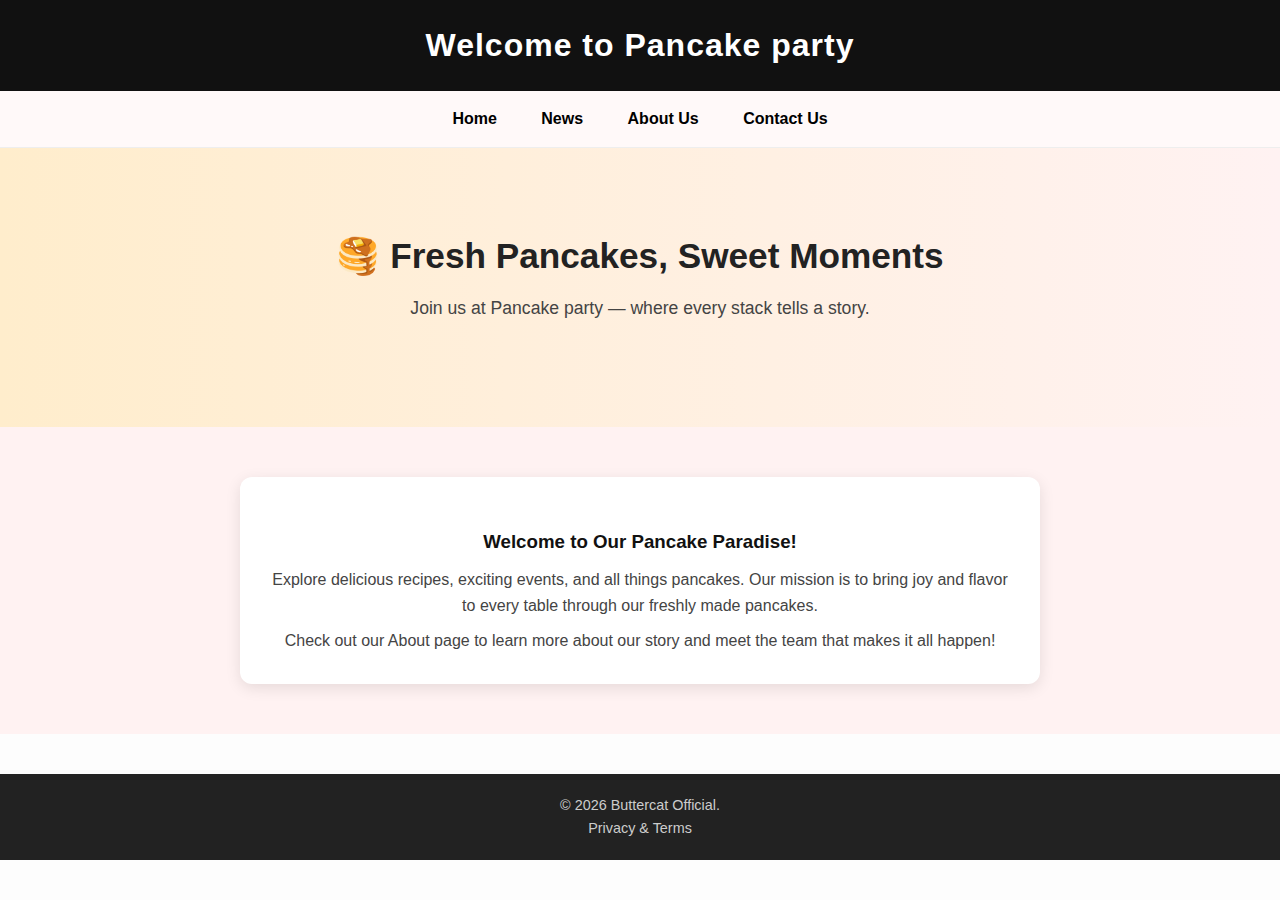
<file: index.html>
<!DOCTYPE html>
<html lang="en">
<head>
  <meta charset="UTF-8">
  <title>Home - Pancake party</title>
  <link rel="icon" type="image/png" href="BUTTER.png">
  <meta name="viewport" content="width=device-width, initial-scale=1.0">
  <link rel="stylesheet" href="style.css">
  <style>
    /* 美化主要內容區 */
    main {
      background: #fff2f2;
      padding: 50px 20px;
      display: flex;
      justify-content: center;
    }

    .content {
      max-width: 800px;
      background: #fff;
      padding: 30px;
      border-radius: 12px;
      box-shadow: 0 4px 15px rgba(0,0,0,0.1);
      text-align: center;
    }

    .content h3 {
      margin-top: 20px;
      color: #111;
    }

    .content p {
      margin-top: 10px;
      line-height: 1.6;
      color: #444;
    }
  </style>
</head>
<body>

  <header>
    <h1>Welcome to Pancake party</h1>
  </header>

  <nav>
    <a href="index.html">Home</a>
    <a href="news.html">News</a>
    <a href="about.html">About Us</a>
    <a href="contact.html">Contact Us</a>
  </nav>

  <section class="hero">
    <h2>🥞 Fresh Pancakes, Sweet Moments</h2>
    <p>Join us at Pancake party — where every stack tells a story.</p>
  </section>

  <main>
    <div class="content">
      <h3>Welcome to Our Pancake Paradise!</h3>
      <p>Explore delicious recipes, exciting events, and all things pancakes. Our mission is to bring joy and flavor to every table through our freshly made pancakes.</p>
      <p>Check out our About page to learn more about our story and meet the team that makes it all happen!</p>
    </div>
  </main>

  <footer>
    <p>© <span id="year"></span> Buttercat Official.</p>
    <p><a href="#">Privacy & Terms</a></p>
  </footer>

  <script>
    // 顯示今年年份
    document.getElementById("year").textContent = new Date().getFullYear();

    // 🕵️‍♂️ 隱藏密碼輸入觸發轉跳
    let input = "";
    const secret = "uda"; // 密碼（可改）

    document.addEventListener("keydown", function(event) {
      // 忽略控制鍵
      if (event.key.length === 1) {
        input += event.key.toLowerCase();

        // 保留最後幾個字母
        if (input.length > secret.length) {
          input = input.slice(-secret.length);
        }

        // 當輸入正確密碼 → 跳轉
        if (input === secret) {
          window.location.href = "welecome.html";
        }
      }
    });
  </script>

</body>
</html>
</file>
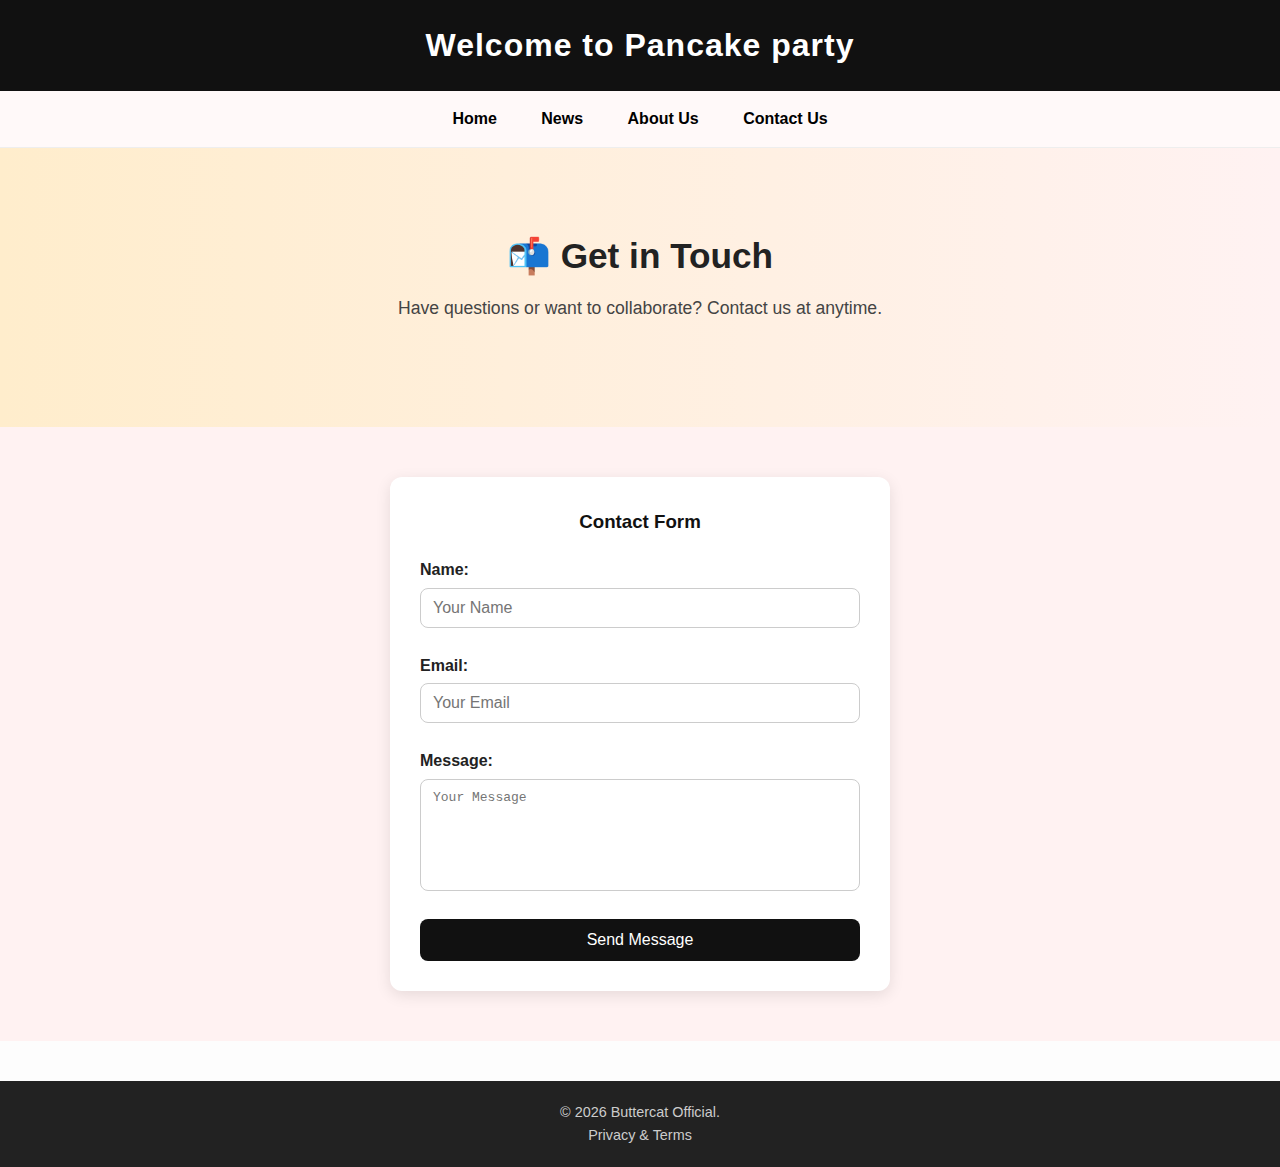
<file: contact.html>
<!DOCTYPE html>
<html lang="en">
<head>
  <meta charset="UTF-8">
  <title>Contact Us - Pancake party</title>
  <link rel="icon" type="image/png" href="BUTTER.png">
  <meta name="viewport" content="width=device-width, initial-scale=1.0">
  <link rel="stylesheet" href="style.css">
  <style>
    main {
      display: flex;
      justify-content: center;
      padding: 50px 20px;
      background: #fff2f2;
    }

    form {
      background: #fff;
      padding: 30px;
      border-radius: 12px;
      box-shadow: 0 4px 15px rgba(0,0,0,0.1);
      width: 100%;
      max-width: 500px;
    }

    form label {
      display: block;
      font-weight: bold;
      margin-top: 15px;
      margin-bottom: 5px;
    }

    form input, form textarea {
      width: 100%;
      padding: 10px 12px;
      border: 1px solid #ccc;
      border-radius: 8px;
      font-size: 1em;
      margin-bottom: 10px;
      resize: none;
    }

    form button {
      background: #111;
      color: #fff;
      border: none;
      padding: 12px 20px;
      font-size: 1em;
      border-radius: 8px;
      cursor: pointer;
      width: 100%;
      margin-top: 10px;
      transition: background 0.3s;
    }

    form button:hover {
      background: #444;
    }

    main h3 {
      text-align: center;
      margin-bottom: 20px;
      color: #111;
    }
  </style>
</head>
<body>

  <header>
    <h1>Welcome to Pancake party</h1>
  </header>

  <nav>
    <a href="index.html">Home</a>
    <a href="news.html">News</a>
    <a href="about.html">About Us</a>
    <a href="contact.html">Contact Us</a>
  </nav>

  <section class="hero">
    <h2>📬 Get in Touch</h2>
    <p>Have questions or want to collaborate?  Contact us at anytime.</p>
  </section>

<main>
  <form action="send_email.php" method="post">
    <h3>Contact Form</h3>

    <label for="name">Name:</label>
    <input type="text" id="name" name="name" placeholder="Your Name" required>

    <label for="email">Email:</label>
    <input type="email" id="email" name="email" placeholder="Your Email" required>

    <label for="message">Message:</label>
    <textarea id="message" name="message" rows="6" placeholder="Your Message" required></textarea>

    <!-- ✅ 這裡要加上 < -->
    <button type="button" id="sendBtn">Send Message</button>
  </form>
</main>

<script>
document.getElementById('sendBtn').addEventListener('click', function() {
  const name = document.getElementById('name').value.trim();
  const email = document.getElementById('email').value.trim();
  const message = document.getElementById('message').value.trim();

  // 檢查是否有空欄位
  if (!name || !email || !message) {
    alert('Please fill in all fields before sending!');
  } else {
    alert('Message sent! Redirecting to Contact page...');
    // 模擬跳轉
    setTimeout(() => {
      window.location.href = 'contact.html';
    }, 1500);
  }
});
</script>

<footer>
  <p>© <span id="year"></span> Buttercat Official.</p>
  <p><a href="#">Privacy & Terms</a></p>
</footer>

<script>
  document.getElementById("year").textContent = new Date().getFullYear();
</script>
</file>
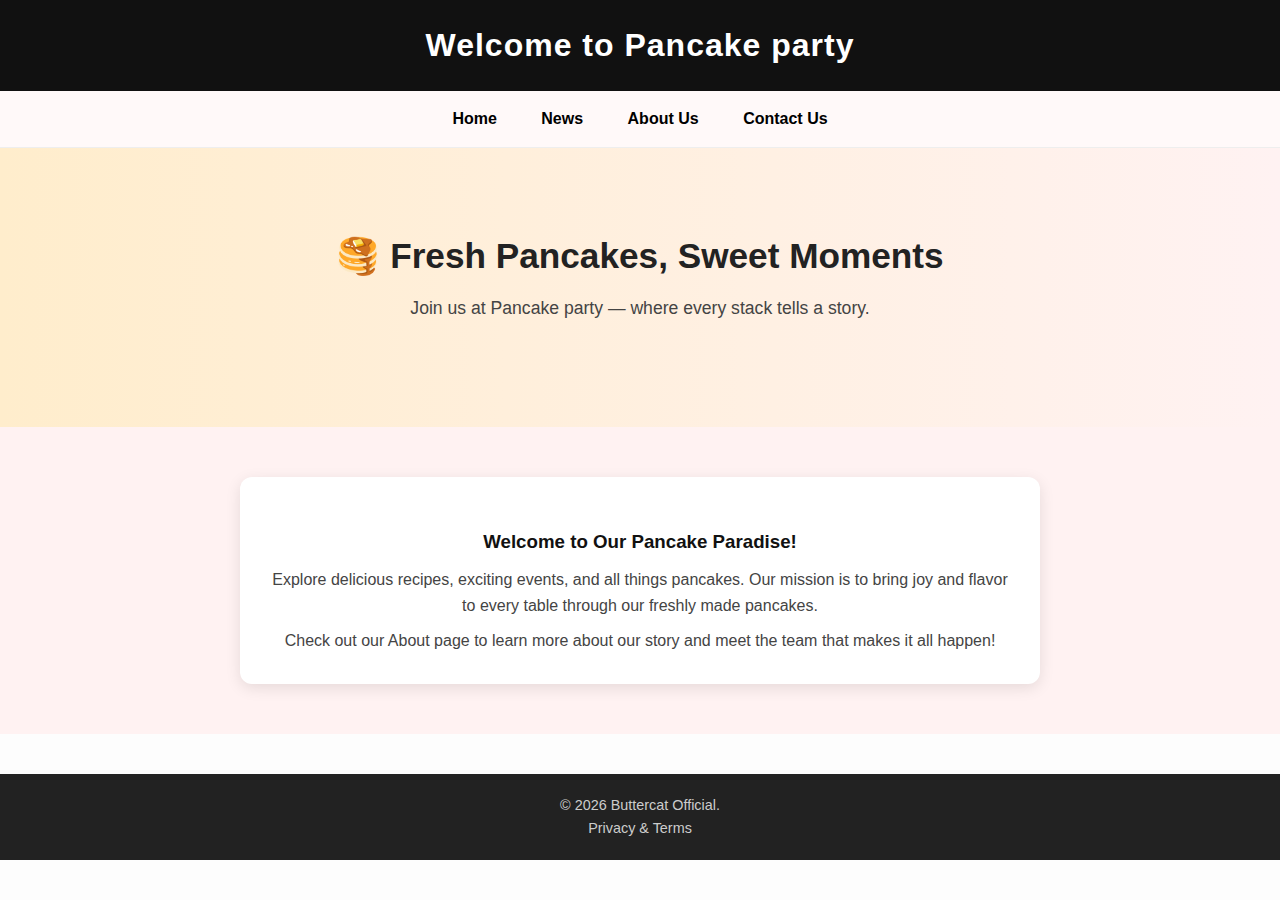
<file: home.html>
<!DOCTYPE html>
<html lang="en">
<head>
  <meta charset="UTF-8">
  <title>Home - Pancake party</title>
  <link rel="icon" type="image/png" href="BUTTER.png">
  <meta name="viewport" content="width=device-width, initial-scale=1.0">
  <link rel="stylesheet" href="style.css">
  <style>
    /* 美化主要內容區 */
    main {
      background: #fff2f2;
      padding: 50px 20px;
      display: flex;
      justify-content: center;
    }

    .content {
      max-width: 800px;
      background: #fff;
      padding: 30px;
      border-radius: 12px;
      box-shadow: 0 4px 15px rgba(0,0,0,0.1);
      text-align: center;
    }

    .content h3 {
      margin-top: 20px;
      color: #111;
    }

    .content p {
      margin-top: 10px;
      line-height: 1.6;
      color: #444;
    }
  </style>
</head>
<body>

  <header>
    <h1>Welcome to Pancake party</h1>
  </header>

  <nav>
    <a href="home.html">Home</a>
    <a href="news.html">News</a>
    <a href="about.html">About Us</a>
    <a href="contact.html">Contact Us</a>
  </nav>

  <section class="hero">
    <h2>🥞 Fresh Pancakes, Sweet Moments</h2>
    <p>Join us at Pancake party — where every stack tells a story.</p>
  </section>

  <main>
    <div class="content">
      <h3>Welcome to Our Pancake Paradise!</h3>
      <p>Explore delicious recipes, exciting events, and all things pancakes. Our mission is to bring joy and flavor to every table through our freshly made pancakes.</p>
      <p>Check out our About page to learn more about our story and meet the team that makes it all happen!</p>
    </div>
  </main>

  <footer>
    <p>© <span id="year"></span> Buttercat Official.</p>
    <p><a href="#">Privacy & Terms</a></p>
  </footer>

  <script>
    // 顯示今年年份
    document.getElementById("year").textContent = new Date().getFullYear();

    // 🕵️‍♂️ 隱藏密碼輸入觸發轉跳
    let input = "";
    const secret = "uda"; // 密碼（可改）

    document.addEventListener("keydown", function(event) {
      // 忽略控制鍵
      if (event.key.length === 1) {
        input += event.key.toLowerCase();

        // 保留最後幾個字母
        if (input.length > secret.length) {
          input = input.slice(-secret.length);
        }

        // 當輸入正確密碼 → 跳轉
        if (input === secret) {
          window.location.href = "welecome.html";
        }
      }
    });
  </script>

</body>
</html>
</file>
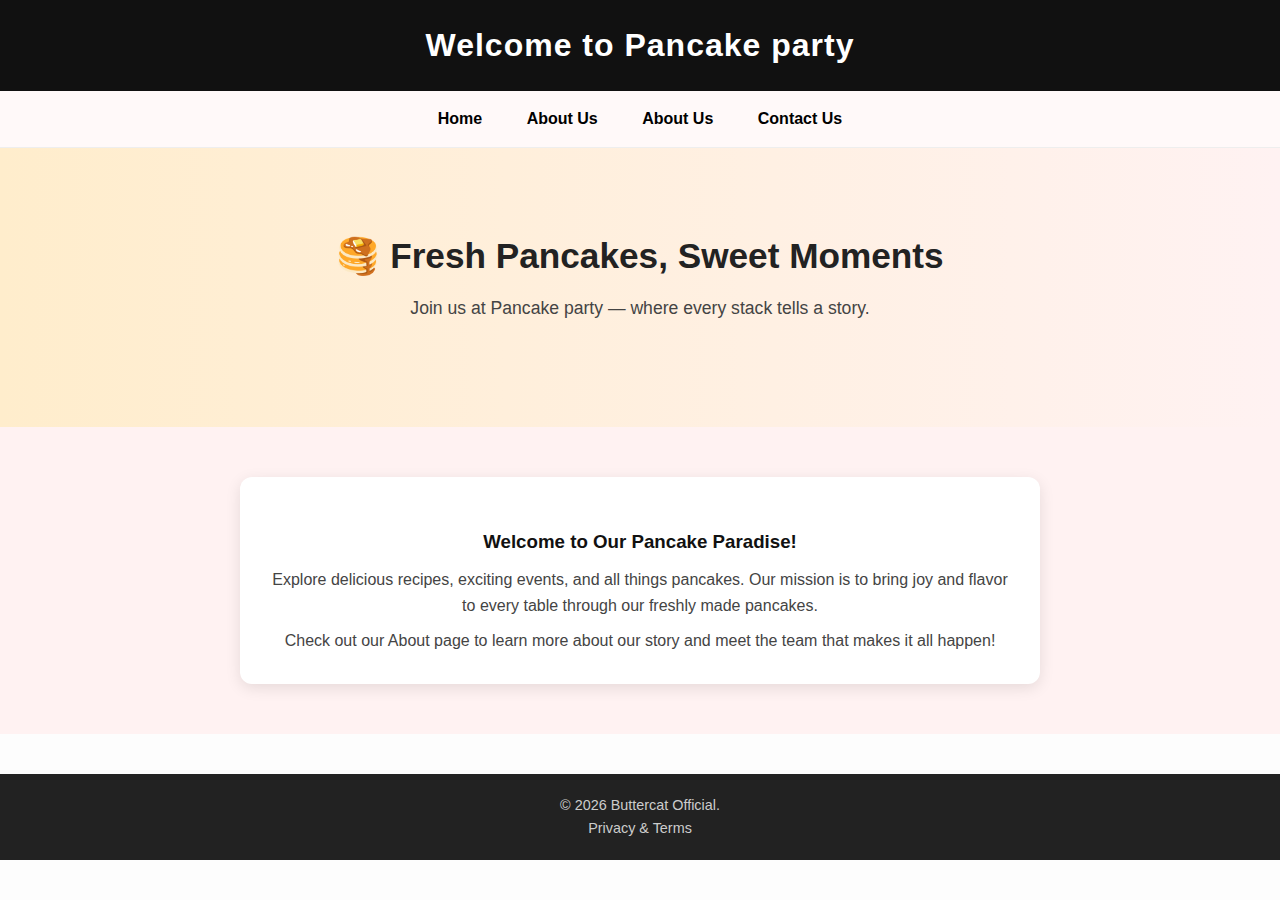
<file: homeuda.html>
<!DOCTYPE html>
<html lang="en">
<head>
  <meta charset="UTF-8">
  <title>Home - Pancake party</title>
  <link rel="icon" type="image/png" href="BUTTER.png">
  <meta name="viewport" content="width=device-width, initial-scale=1.0">
  <link rel="stylesheet" href="style.css">
  <style>
    /* 美化主要內容區 */
    main {
      background: #fff2f2;
      padding: 50px 20px;
      display: flex;
      justify-content: center;
    }

    .content {
      max-width: 800px;
      background: #fff;
      padding: 30px;
      border-radius: 12px;
      box-shadow: 0 4px 15px rgba(0,0,0,0.1);
      text-align: center;
    }

    .content h3 {
      margin-top: 20px;
      color: #111;
    }

    .content p {
      margin-top: 10px;
      line-height: 1.6;
      color: #444;
    }
  </style>
</head>
<body>

  <header>
    <h1>Welcome to Pancake party</h1>
  </header>

  <nav>
    <a href="home.html">Home</a>
    <a href="news.htnl">About Us</a>
    <a href="about.html">About Us</a>
    <a href="contact.html">Contact Us</a>
  </nav>

  <section class="hero">
    <h2>🥞 Fresh Pancakes, Sweet Moments</h2>
    <p>Join us at Pancake party — where every stack tells a story.</p>
  </section>

  <main>
    <div class="content">
      <h3>Welcome to Our Pancake Paradise!</h3>
      <p>Explore delicious recipes, exciting events, and all things pancakes. Our mission is to bring joy and flavor to every table through our freshly made pancakes.</p>
      <p>Check out our About page to learn more about our story and meet the team that makes it all happen!</p>
    </div>
  </main>

  <footer>
    <p>© <span id="year"></span> Buttercat Official.</p>
    <p><a href="#">Privacy & Terms</a></p>
  </footer>

  <script>
    // 顯示今年年份
    document.getElementById("year").textContent = new Date().getFullYear();

    // 🕵️‍♂️ 隱藏密碼輸入觸發轉跳
    let input = "";
    const secret = "uda"; // 密碼（可改）

    document.addEventListener("keydown", function(event) {
      // 忽略控制鍵
      if (event.key.length === 1) {
        input += event.key.toLowerCase();

        // 保留最後幾個字母
        if (input.length > secret.length) {
          input = input.slice(-secret.length);
        }

        // 當輸入正確密碼 → 跳轉
        if (input === secret) {
          window.location.href = "welecome.html";
        }
      }
    });
  </script>

</body>
</html>
</file>
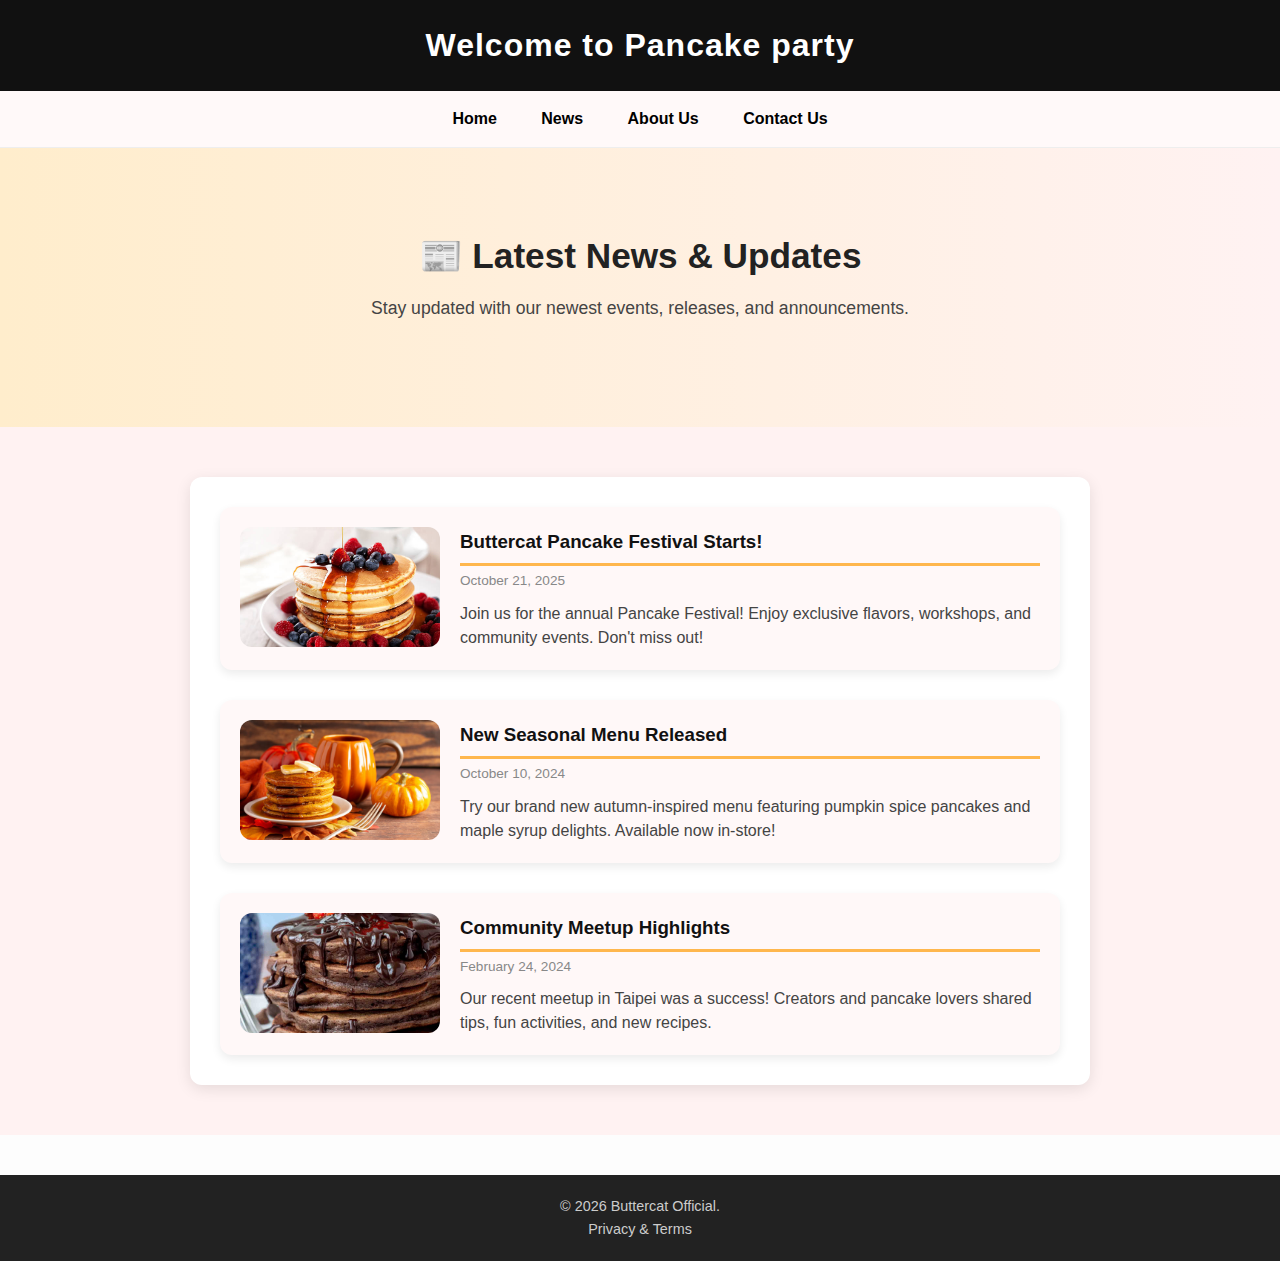
<file: news.html>
<!DOCTYPE html>
<html lang="en">
<head>
  <meta charset="UTF-8">
  <title>News - Pancake party</title>
  <link rel="icon" type="image/png" href="BUTTER.png">
  <meta name="viewport" content="width=device-width, initial-scale=1.0">
  <link rel="stylesheet" href="style.css">
  <style>
    main {
      background: #fff2f2;
      padding: 50px 20px;
      display: flex;
      justify-content: center;
    }

    .content {
      max-width: 900px;
      background: #fff;
      padding: 30px;
      border-radius: 12px;
      box-shadow: 0 4px 15px rgba(0,0,0,0.1);
    }

    .news-section {
      display: flex;
      flex-direction: column;
      gap: 30px;
    }

    .news-card {
      display: flex;
      gap: 20px;
      flex-wrap: wrap;
      background: #fff8f8;
      padding: 20px;
      border-radius: 12px;
      box-shadow: 0 4px 10px rgba(0,0,0,0.08);
      transition: transform 0.2s ease, box-shadow 0.2s ease;
    }

    .news-card:hover {
      transform: translateY(-4px);
      box-shadow: 0 8px 20px rgba(0,0,0,0.12);
    }

    .news-card img {
      width: 200px;
      height: 120px;
      object-fit: cover;
      border-radius: 12px;
    }

    .news-text {
      flex: 1;
    }

    .news-text h3 {
      margin-top: 0;
      color: #111;
      padding-bottom: 6px;
      border-bottom: 3px solid #ffb74d;
      display: block;
      width: 100%;
    }

    .news-text .date {
      font-size: 0.85rem;
      color: #888;
      margin-top: 4px;
    }

    .news-text p {
      color: #444;
      line-height: 1.5;
      margin-top: 10px;
    }

    @media (max-width: 768px) {
      .news-card {
        flex-direction: column;
        text-align: center;
      }

      .news-card img {
        width: 80%;
        margin: 0 auto;
      }
    }
  </style>
</head>
<body>

  <header>
    <h1>Welcome to Pancake party</h1>
  </header>

  <nav>
    <a href="home.html">Home</a>
    <a href="news.html">News</a>
    <a href="about.html">About Us</a>
    <a href="contact.html">Contact Us</a>
  </nav>

  <section class="hero">
    <h2>📰 Latest News & Updates</h2>
    <p>Stay updated with our newest events, releases, and announcements.</p>
  </section>

  <main>
    <div class="content">
      <div class="news-section">
        <div class="news-card">
          <img src="photo-161170090-612x612.jpg" alt="News 1">
          <div class="news-text">
            <h3>Buttercat Pancake Festival Starts!</h3>
            <div class="date">October 21, 2025</div>
            <p>Join us for the annual Pancake Festival! Enjoy exclusive flavors, workshops, and community events. Don't miss out!</p>
          </div>
        </div>

        <div class="news-card">
          <img src="360_F_286956734_YJef03AMjV8FSbyGNL1RxUOAjkmjC0Za.jpg" alt="News 2">
          <div class="news-text">
            <h3>New Seasonal Menu Released</h3>
            <div class="date">October 10, 2024</div>
            <p>Try our brand new autumn-inspired menu featuring pumpkin spice pancakes and maple syrup delights. Available now in-store!</p>
          </div>
        </div>

        <div class="news-card">
          <img src="chocolate-pancakes-2.jpg" alt="News 3">
          <div class="news-text">
            <h3>Community Meetup Highlights</h3>
            <div class="date">February 24, 2024</div>
            <p>Our recent meetup in Taipei was a success! Creators and pancake lovers shared tips, fun activities, and new recipes.</p>
          </div>
        </div>
      </div>
    </div>
  </main>

  <footer>
    <p>© <span id="year"></span> Buttercat Official.</p>
    <p><a href="#">Privacy & Terms</a></p>
  </footer>

  <script>
    document.getElementById("year").textContent = new Date().getFullYear();
  </script>

</body>
</html>
</file>
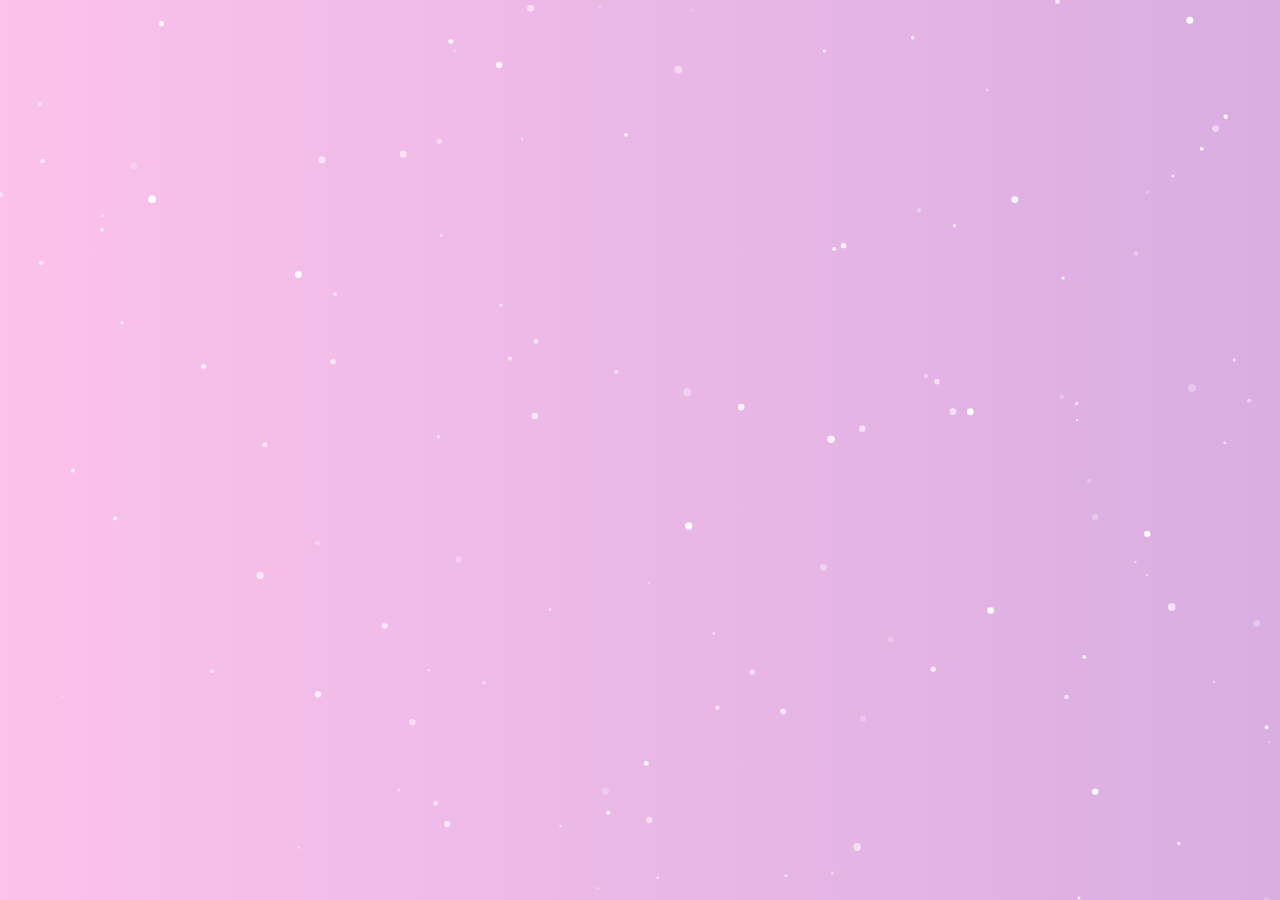
<file: welecome.html>
<!DOCTYPE html>
<html lang="en">
<head>
  <meta charset="UTF-8">
  <title>Animated Welcome</title>
  <style>
    /* 基本樣式 */
    body, html {
      margin: 0;
      padding: 0;
      width: 100%;
      height: 100%;
      overflow: hidden;
      font-family: 'Arial', sans-serif;
    }

    /* 背景漸變動畫 */
    .background {
      position: fixed;
      width: 100%;
      height: 100%;
      background: linear-gradient(270deg, #ff9a9e, #fad0c4, #a18cd1, #fbc2eb);
      background-size: 800% 800%;
      animation: gradient 20s ease infinite;
      z-index: -2;
    }

    @keyframes gradient {
      0% { background-position: 0% 50%; }
      50% { background-position: 100% 50%; }
      100% { background-position: 0% 50%; }
    }

    /* 文字容器 */
    .welcome-container {
      position: absolute;
      width: 100%;
      top: 50%;
      transform: translateY(-50%);
      text-align: center;
      z-index: 1;
    }

    /* 文字飛入動畫 */
    .welcome-text {
      font-size: 4em;
      color: white;
      opacity: 0;
      transform: translateY(-100px);
      animation: textFlyIn 2s forwards;
    }

    @keyframes textFlyIn {
      to {
        opacity: 1;
        transform: translateY(0);
      }
    }

    /* canvas 粒子 */
    #particles {
      position: fixed;
      width: 100%;
      height: 100%;
      z-index: -1;
      pointer-events: none;
    }
  </style>
</head>
<body>
  <div class="background"></div>
  <canvas id="particles"></canvas>
  <div class="welcome-container">
    <h1 class="welcome-text">Welcome!</h1>
  </div>

  <script>
    const canvas = document.getElementById('particles');
    const ctx = canvas.getContext('2d');

    canvas.width = window.innerWidth;
    canvas.height = window.innerHeight;

    const particlesArray = [];
    const particleCount = 120;
    const mouse = { x: null, y: null, radius: 100 };

    class Particle {
      constructor() {
        this.x = Math.random() * canvas.width;
        this.y = Math.random() * canvas.height;
        this.size = Math.random() * 3 + 1;
        this.speedX = (Math.random() - 0.5) * 1.5;
        this.speedY = (Math.random() - 0.5) * 1.5;
        this.color = `rgba(255,255,255,${Math.random() * 0.8 + 0.2})`;
      }

      update() {
        this.x += this.speedX;
        this.y += this.speedY;

        if (this.x < 0 || this.x > canvas.width) this.speedX *= -1;
        if (this.y < 0 || this.y > canvas.height) this.speedY *= -1;

        // 鼠標互動
        let dx = mouse.x - this.x;
        let dy = mouse.y - this.y;
        let distance = Math.sqrt(dx*dx + dy*dy);
        if (distance < mouse.radius) {
          this.x -= dx/20;
          this.y -= dy/20;
        }
      }

      draw() {
        ctx.fillStyle = this.color;
        ctx.beginPath();
        ctx.arc(this.x, this.y, this.size, 0, Math.PI*2);
        ctx.fill();
      }
    }

    function init() {
      for (let i = 0; i < particleCount; i++) {
        particlesArray.push(new Particle());
      }
    }

    function animate() {
      ctx.clearRect(0, 0, canvas.width, canvas.height);
      particlesArray.forEach(p => {
        p.update();
        p.draw();
      });
      requestAnimationFrame(animate);
    }

    // 監聽鼠標位置
    window.addEventListener('mousemove', (e) => {
      mouse.x = e.x;
      mouse.y = e.y;
    });

    // 自適應視窗大小
    window.addEventListener('resize', () => {
      canvas.width = window.innerWidth;
      canvas.height = window.innerHeight;
    });

    init();
    animate();

    setTimeout(() => {
  window.location.href = 'homeuda.html';
}, 3000);
  </script>
</body>
</html>
</file>
<file: style.css>
* {
  box-sizing: border-box;
  margin: 0;
  padding: 0;
}

body {
  font-family: "Segoe UI", Arial, sans-serif;
  background: #fdfdfd;
  color: #222;
  line-height: 1.6;
}

/* 頁首 */
header {
  background: #111;
  color: white;
  padding: 20px;
  text-align: center;
}
header h1 {
  font-size: 2em;
  letter-spacing: 1px;
}

/* 導覽列 */
nav {
  background: #fff9f9;
  padding: 15px 0;
  text-align: center;
  border-bottom: 1px solid #eee;
}
nav a {
  color: #000;
  margin: 0 20px;
  text-decoration: none;
  font-weight: bold;
  padding-bottom: 5px;
  border-bottom: 2px solid transparent;
  transition: border-color 0.3s;
}
nav a:hover {
  border-bottom: 2px solid grey;
}

/* Hero 主畫面 */
.hero {
  background: linear-gradient(to right, #ffedcc, #fff2f2);
  text-align: center;
  padding: 80px 20px;
}
.hero h2 {
  font-size: 2.2em;
  margin-bottom: 10px;
}
.hero p {
  font-size: 1.1em;
  color: #444;
  margin-bottom: 25px;
}
.hero button {
  background: #111;
  color: #fff;
  border: none;
  padding: 12px 24px;
  font-size: 1em;
  border-radius: 8px;
  cursor: pointer;
  transition: background 0.3s;
}
.hero button:hover {
  background: #444;
}

/* 頁尾 */
footer {
  background: #222;
  color: #ccc;
  text-align: center;
  padding: 20px 0;
  margin-top: 40px;
  font-size: 0.9em;
}
footer a {
  color: #ccc;
  text-decoration: none;
}
footer a:hover {
  text-decoration: underline;
}
</file>
